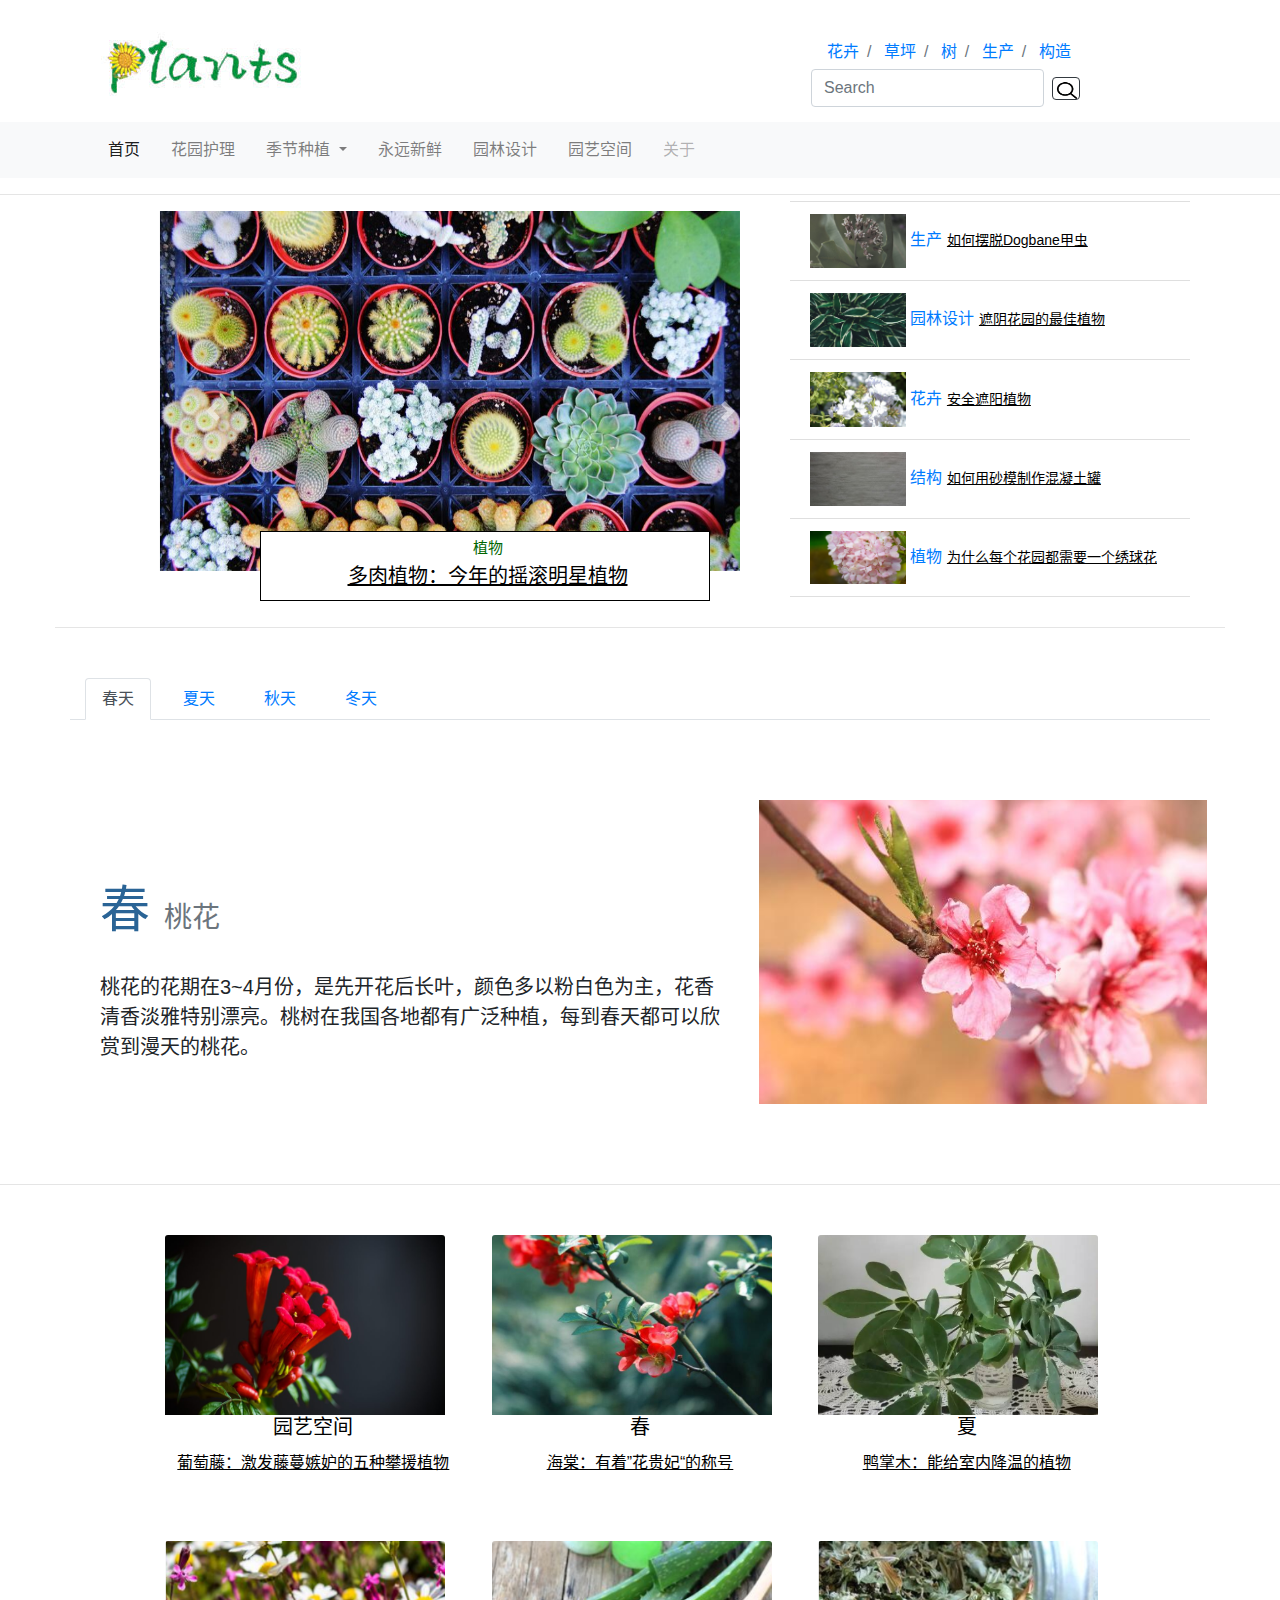
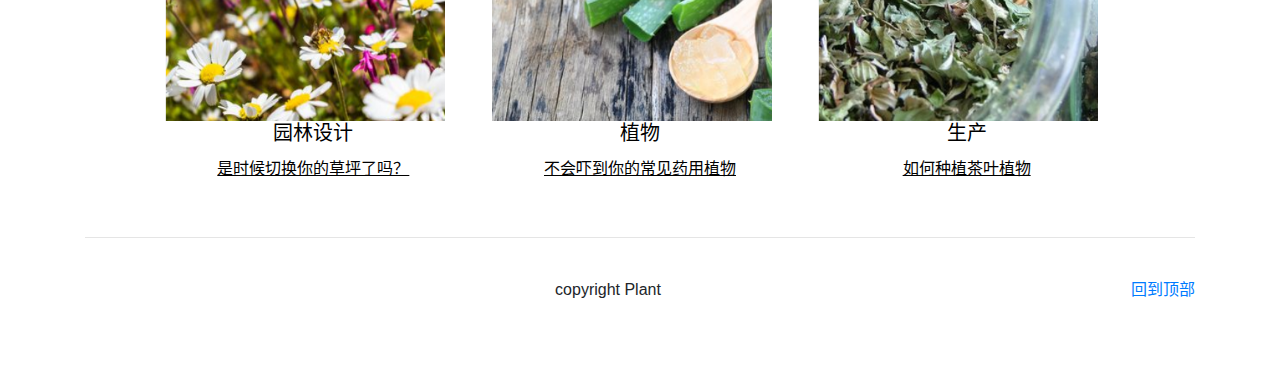
<file: index.html>
<!doctype html>
<html lang="zh-cn">

<head>
	<meta charset="utf-8">
	<meta name="viewport" content="width=device-width, initial-scale=1, shrink-to-fit=no">
	<title>Plants</title>
	<link rel="stylesheet" href="./css/bootstrap.min.css">
	<link rel="stylesheet" href="./css/index.css">
</head>
<body>
	<!--标题 -->
	<div class="title container">
		<img src="img/title.jpg" class="img-fluid" alt="Responsive img">
		<!--检索字 -->
		<div class="breadcrumb">
			<nav aria-label="breadcrumb">
				<ol class="breadcrumb ">
					<li class="breadcrumb-item">
						<a href="#">花卉</a>
					</li>
					<li class="breadcrumb-item">
						<a href="#">草坪</a>
					</li>
					<li class="breadcrumb-item active" aria-current="page">
						<a href="#">树</a>
					</li>
					<li class="breadcrumb-item">
						<a href="#">生产</a>
					</li>
					<li class="breadcrumb-item">
						<a href="#">构造</a>
					</li>
				</ol>
			</nav>
			<!--搜索框 -->
			<form class="form-inline my-2 my-lg-0">
				<input class="form-control mr-sm-2" type="search" placeholder="Search" aria-label="Search">
				<button class="btn btn-outline-dark my-2 my-sm-0 search" type="submit"><img src="img/search.png"
						class="search"></button>
			</form>
		</div>
	</div>
	<!--导航条 -->
	<nav class="navbar navbar-expand-lg navbar-light bg-light sticky-top">
		<!--导航条的折叠 -->
		<button class="navbar-toggler" type="button" data-toggle="collapse" data-target="#navbarSupportedContent"
			aria-controls="navbarSupportedContent" aria-expanded="false" aria-label="Toggle navigation">
			<span class="navbar-toggler-icon"></span>
		</button>
		<!--导航条内容 -->
		<div class="collapse navbar-collapse container " id="navbarSupportedContent">
			<ul class="navbar-nav mr-auto">
				<li class="nav-item active">
					<a class="nav-link" href="#">首页<span class="sr-only">(current)</span></a>
				</li>
				<li class="nav-item">
					<a class="nav-link" href="#">花园护理</a>
				</li>
				<!--下拉菜单 -->
				<li class="nav-item dropdown">
					<a class="nav-link dropdown-toggle" href="#" id="navbarDropdown" role="button" data-toggle="dropdown"
						aria-haspopup="true" aria-expanded="false"> 季节种植 </a>
					<div class="dropdown-menu" aria-labelledby="navbarDropdown">
						<a class="dropdown-item" href="#spring">春</a>
						<a class="dropdown-item" href="#summer">夏</a>
						<a class="dropdown-item" href="#autumn">秋</a>
						<a class="dropdown-item" href="#winter">冬</a>
					</div>
				</li>
				<li class="nav-item">
					<a class="nav-link" href="#">永远新鲜</a>
				</li>
				<li class="nav-item">
					<a class="nav-link" href="#">园林设计</a>
				</li>
				<li class="nav-item">
					<a class="nav-link" href="#">园艺空间</a>
				</li>
				<li class="nav-item">
					<a class="nav-link disabled " href="#" data-toggle="modal" data-target="#about">关于</a>
				</li>
			</ul>
		</div>
	</nav>
	<hr>
	<!--大图片 -->
	<div id="carouselExampleInterval" class="carousel slide" data-ride="carousel">
		<div class="carousel-inner">
			<div class="carousel-item active" data-interval="100">
				<img src="img/1.jpg" class="t-picture " alt="...">
			</div>
			<div class="carousel-item" data-interval="2000">
				<img src="img/plants.jpg" class="t-picture " alt="...">
			</div>
			<div class="carousel-item" data-interval="2000">
				<img src="img/plants1.jpg" class="t-picture " alt="...">
			</div>
		</div>
		<a class="carousel-control-prev prev" href="#carouselExampleInterval" role="button" data-slide="prev">
			<span class="carousel-control-prev-icon " aria-hidden="true"></span>
			<span class="sr-only">Previous</span>
		</a>
		<a class="carousel-control-next" href="#carouselExampleInterval" role="button" data-slide="next">
			<span class="carousel-control-next-icon" aria-hidden="true"></span>
			<span class="sr-only">Next</span>
		</a>
		<div class="small-card">
			<p class="cardtitle">植物</p>
			<p class="cardtext">多肉植物：今年的摇滚明星植物</p>
		</div>
	</div>
	<!--列表组 -->
	<ul class="list-group list-group-flush list">
		<li class="list-group-item">
			<a href="#">
				<img src="img/2.png" class="title-picutre">
				<span class="cardtitle">生产</span>
				<span class="cardtext">如何摆脱Dogbane甲虫</span></li>
		</a>
		<li class="list-group-item">
			<a href="#">
				<img src="img/4.png" class="title-picutre">
				<span class="cardtitle">园林设计</span>
				<span class="cardtext">遮阴花园的最佳植物</span></li>
		</a>
		<li class="list-group-item">
			<a href="#">
				<img src="img/3.png" class="title-picutre">
				<span class="cardtitle">花卉</span>
				<span class="cardtext">安全遮阳植物</span></li>
		</a>
		<li class="list-group-item">
			<a href="#">
				<img src="img/5.png" class="title-picutre">
				<span class="cardtitle">结构</span>
				<span class="cardtext">如何用砂模制作混凝土罐</span></li>
		</a>
		<li class="list-group-item">
			<a href="#">
				<img src="img/6.png" class="title-picutre">
				<span class="cardtitle">植物</span>
				<span class="cardtext">为什么每个花园都需要一个绣球花</span></li>
		</a>
	</ul>
	<!--分割线 -->
	<hr class="container">
	<!--标签页跳转 -->
	<ul class="nav nav-tabs container " id="myTab" role="tablist">
		<li class="nav-item">
			<a class="nav-link active" id="spring-tab" data-toggle="tab" href="#spring" role="tab" aria-controls="spring"
				aria-selected="true">春天</a>
		</li>
		<li class="nav-item">
			<a class="nav-link" id="summer-tab" data-toggle="tab" href="#summer" role="tab" aria-controls="summer"
				aria-selected="false">夏天</a>
		</li>
		<li class="nav-item">
			<a class="nav-link" id="autumn-tab" data-toggle="tab" href="#autumn" role="tab" aria-controls="autumn"
				aria-selected="false">秋天</a>
		</li>
		<li class="nav-item">
			<a class="nav-link" id="winter-tab" data-toggle="tab" href="#winter" role="tab" aria-controls="winter"
				aria-selected="false">冬天</a>
		</li>
	</ul>
	<!--标签页内容 -->
	<div class="tab-content container" id="myTabContent">
		<!--第一个内容 -->
		<div class="tab-pane fade show active" id="spring" role="tabpanel" aria-labelledby="spring-tab">
			<div class="row feature">
				<div class="col-sm-7">
					<h2 class="feature-heading">春 <span class="text-muted">桃花</span></h2>
					<br>
					<p class="lead">桃花的花期在3~4月份，是先开花后长叶，颜色多以粉白色为主，花香清香淡雅特别漂亮。桃树在我国各地都有广泛种植，每到春天都可以欣赏到漫天的桃花。</p>
				</div>
				<div class="col-sm-5">
					<img class="feature-img img-responsive" src="img/spring.png" alt="spring">
				</div>
			</div>
		</div>
		<!--第二个内容 -->
		<div class="tab-pane fade" id="summer" role="tabpanel" aria-labelledby="summer-tab">
			<div class="row feature">
				<div class="col-md-5">
					<img class="feature-img img-responsive" src="img/summer.png" alt="summer">
				</div>
				<div class="col-md-7">
					<h2 class="feature-heading">夏 <span class="text-muted">向日葵</span>
					</h2>
					<br>
					<p class="lead">花期7-9月，这个大家都很熟悉了，它因为花朵会向着太阳而得名。现在有矮化品种的向日葵叫做“小熊向日葵”，比较适合阳台种植。</p>
				</div>
			</div>
		</div>
		<!--第三个内容 -->
		<div class="tab-pane fade" id="autumn" role="tabpanel" aria-labelledby="autumn-tab">
			<div class="row feature">
				<div class="col-md-7">
					<h2 class="feature-heading">秋 <span class="text-muted">昙花</span></h2>
					<br>
					<p class="lead">原产南非、墨西哥等地，属附生性仙人掌科植物。昙花可以增加室内的负离子含量。它花期虽然很短，但是开花的时候美丽高贵，清香四溢。昙花享有“月下美人”之誉。</p>
				</div>
				<div class="col-md-5">
					<img class="feature-img img-responsive" src="img/autumn.png" alt="autumn">
				</div>
			</div>
		</div>
		<!--第四个内容 -->
		<div class="tab-pane fade" id="winter" role="tabpanel" aria-labelledby="winter-tab">
			<div class="row feature">
				<div class="col-md-5">
					<img class="feature-img img-responsive" src="img/winter.png" alt="winter">
				</div>
				<div class="col-md-7">
					<h2 class="feature-heading">冬 <span class="text-muted">玉簪</span>
					</h2>
					<br>
					<p class="lead">耐0℃低温。喜阴植物，露天栽植以不受阳光直射的遮荫处为好；冬季入室，可在0-5℃的冷房内过冬，翌年春季再换盆、分株。</p>
				</div>
			</div>
		</div>
	</div>
	<!--分割线 -->
	<hr class="divider">
	<!--卡片信息 -->
	<div class="row">
		<div class="col-md-4">
			<a href="#">
				<div class=" rounded ">
					<img src="img/p1.png" class="card-img-top card-picture" alt="...">
					<div class="body-card">
						<h5 class="card-title">园艺空间</h5>
						<p class="cardtext">葡萄藤：激发藤蔓嫉妒的五种攀援植物</p>
					</div>
				</div>
			</a>
		</div>
		<div class="col-md-4">
			<a href="#">
				<div class=" rounded ">
					<img src="img/p2.png" class="card-img-top card-picture" alt="...">
					<div class="body-card">
						<h5 class="card-title">春</h5>
						<p class="cardtext">海棠：有着”花贵妃“的称号 </p>
					</div>
				</div>
			</a>
		</div>
		<div class="col-md-4">
			<div class="rounded ">
				<a href="#">
					<img src="img/p3.png" class="card-img-top card-picture" alt="...">
					<div class="body-card">
						<h5 class="card-title">夏</h5>
						<p class="cardtext">鸭掌木：能给室内降温的植物 </p>
					</div>
				</a>
			</div>
		</div>
	</div>
	<!--第二行信息 -->
	<div class="row">
		<div class="col-md-4">
			<div class=" rounded ">
				<a href="#">
					<img src="img/p4.png" class="card-img-top card-picture" alt="...">
					<div class="body-card">
						<h5 class="card-title">园林设计</h5>
						<p class="cardtext">是时候切换你的草坪了吗？ </p>
					</div>
				</a>
			</div>
		</div>
		<div class="col-md-4">
			<div class="rounded ">
				<a href="#">
					<img src="img/p5.png" class="card-img-top card-picture" alt="...">
					<div class="body-card">
						<h5 class="card-title">植物</h5>
						<p class="cardtext">不会吓到你的常见药用植物 </p>
					</div>
				</a>
			</div>
		</div>
		<div class="col-md-4">
			<div class=" rounded ">
				<a href="#">
					<img src="img/p6.png" class="card-img-top card-picture" alt="...">
					<div class="body-card">
						<h5 class="card-title">生产</h5>
						<p class="cardtext">如何种植茶叶植物 </p>
					</div>
				</a>
			</div>
		</div>
	</div>
	<!--底部 -->
	<div class="container">
		<hr class="divide">
		<footer>
			<p class="top">
				<a href="#top">回到顶部</a>
			</p>
			<p id="copy">copyright Plant</p>
		</footer>
	</div>
	<!--弹出框 -->
	<div class="modal fade" id="about" tabindex="-1" role="dialog" aria-labelledby="exampleModalLabel" aria-hidden="true">
		<div class="modal-dialog modal-dialog-centered" role="document">
			<div class="modal-content">
				<div class="modal-header">
					<h5 class="modal-title" id="exampleModalLabel">关于</h5>
					<button type="button" class="close" data-dismiss="modal" aria-label="Close">
						<span aria-hidden="true">&times;</span>
					</button>
				</div>
				<div class="modal-body">
					&nbsp;&nbsp;Plants为您提供专业的植物信息、植物图片、植物养殖方法,植物花语等内容。Plants是目前国内最专业的植物网站。关注Plants您会有意想不到的收获。 </div>
				<div class="modal-footer">
					<button type="button" class="btn btn-secondary" data-dismiss="modal">了解了</button>
				</div>
			</div>
		</div>
	</div>
	<script src="./js/jquery-3.3.1.min.js"></script>
	<script src="./js/popper.min.js"></script>
	<script src="./js/bootstrap.min.js"></script>
	<script>
		$(document).ready(function (e) {
			$("#navbarSupportedContent  .dropdown-menu a").click(function () {
				var href = $(this).attr("href")
				$("#myTab a[href='" + href + "']").tab("show");
			})
		});
	</script>
</body>

</html>
</file>
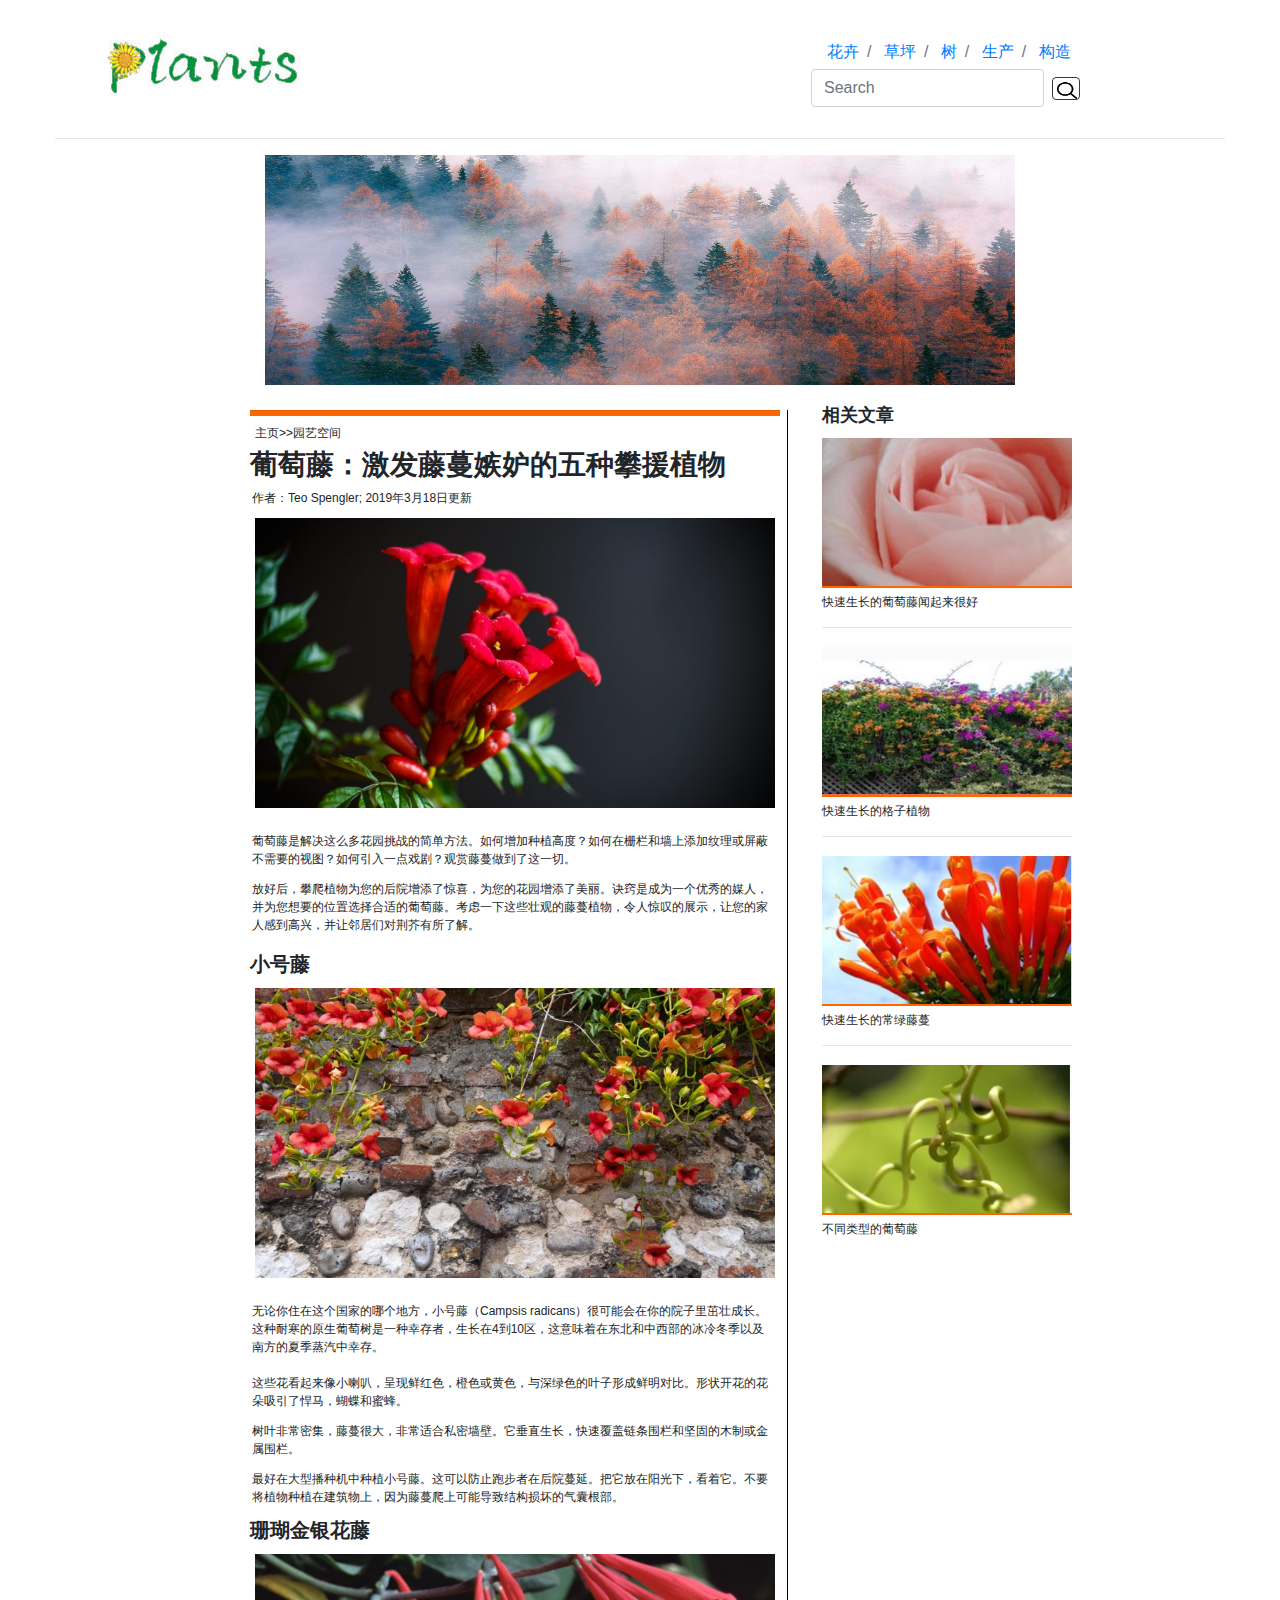
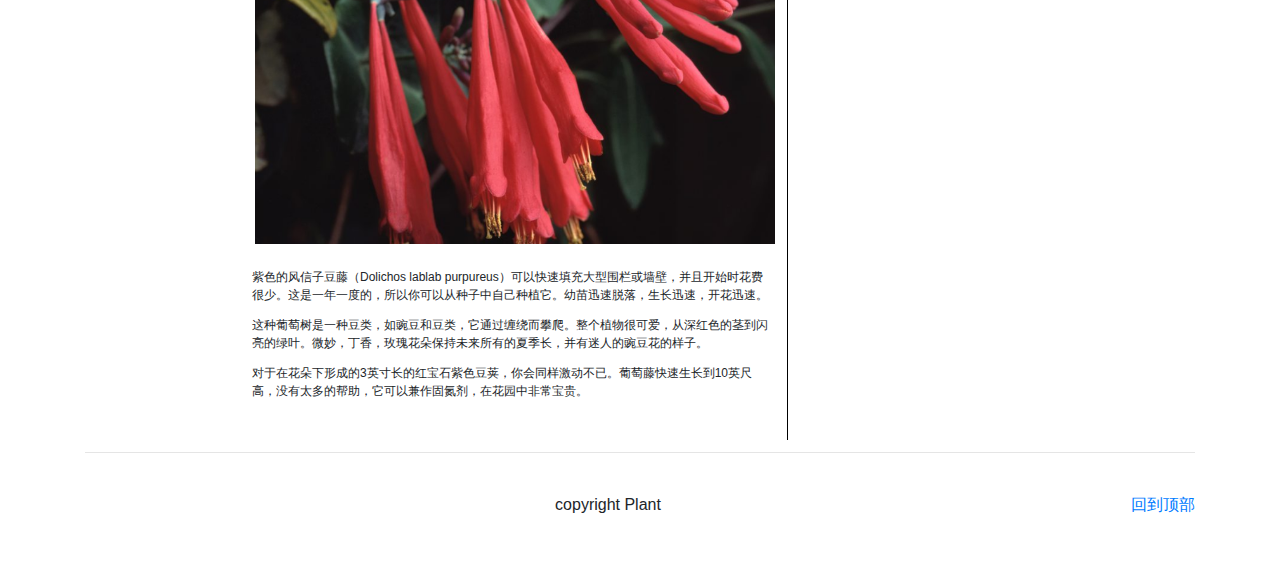
<file: paging-1.html>
<!doctype html>
<html>

<head>
	<meta charset="utf-8">
	<title>Plants</title>
	<link rel="stylesheet" href="./css/bootstrap.min.css">
</head>
<style>
	body {
		margin-bottom: 50px;
	}

	.navbar {
		color: #F90;
	}

	.form {
		float: right;
		padding-top: 70px;
	}

	.title .search {
		width: 28px;
		height: 23px;
		padding-left: 0px;
		padding-top: 0px;
	}

	.title .breadcrumb {
		width: 400px;
		height: 25px;
		background-color: #FFF;
		float: right;
		padding-bottom: 0px;
		margin-top: 8px;
	}

	.picture {
		width: 50rem;
		text-align: center;
	}

	.picture img {
		width: 750px;
		height: 230px;
	}

	#second-container {
		width: 500px;
		height: 5px;
		background-color: #F60;
		float: left;
		margin-top: 25px;
		margin-left: 250px;
	}

	.c-p1 {
		position: absolute;
		font-size: 12px;
		left: 240px;
		margin-top: 15px;
	}

	.c-p2 {
		position: absolute;
		font-size: 12px;
		left: 237px;
		margin-top: -25px;
	}

	.c-p3 {
		width: 550px;
		position: absolute;
		font-size: 12px;
		left: 237px;
	}

	.c-h3 {
		margin-top: 15px;
		font-weight: bold;
		margin-left: 235px;
	}

	.c-h4 {
		margin-left: 235px;
		font-weight: bold;
	}

	.main-picture img {
		width: 520px;
		height: 290px;
		margin-top: -20px;
		margin-left: 170px;
	}

	.chizhi {
		width: 1px;
		background-color: #000000;
		float: right;
		position: absolute;
		top: 410px;
		left: 787px;
		height: 1630px;
	}

	.right-intro {
		float: right;
		position: absolute;
		top: 405px;
		right: 208px;
	}

	.right-intro h5 {
		font-weight: bold;
		font-size: 18px;
	}

	.right-intro .first img {
		margin-top: -21px;
		width: 250px;
		height: 150px;
		border-bottom: #FF6600 solid 2px;
	}

	.right-intro .first p {
		font-size: 12px;
		margin-top: 5px;
	}

	.divide {
		margin: 40px 0;
	}

	.top {
		float: right;
	}

	#copy {
		text-align: center;
	}
</style>

<body>
	<!--首页标题 -->
	<div class="title container">
		<img src="img/title.jpg" class="img-fluid" alt="Responsive img">
		<!--检索字 -->
		<div class="breadcrumb">
			<nav aria-label="breadcrumb">
				<ol class="breadcrumb ">
					<li class="breadcrumb-item">
						<a href="#">花卉</a>
					</li>
					<li class="breadcrumb-item">
						<a href="#">草坪</a>
					</li>
					<li class="breadcrumb-item active" aria-current="page">
						<a href="#">树</a>
					</li>
					<li class="breadcrumb-item">
						<a href="#">生产</a>
					</li>
					<li class="breadcrumb-item">
						<a href="#">构造</a>
					</li>
				</ol>
			</nav>
			<!--搜索框 -->
			<form class="form-inline my-2 my-lg-0">
				<input class="form-control mr-sm-2" type="search" placeholder="Search" aria-label="Search">
				<button class="btn btn-outline-dark my-2 my-sm-0 search" type="submit"><img src="img/search.png"
						class="search"></button>
			</form>
		</div>
	</div>
	<!--分割线 -->
	<hr class="container">
	<!--左边内容-->
	<div class="left-intro">
		<!--大图片 -->
		<div class="picture container"><img src="img/tree-1.jpg">
		</div>
		<!--分割线 -->
		<hr class="container" id="second-container">
		<br>
		<!--小标题 -->
		<p class="container c-p1">主页>>园艺空间</p>
		<br>
		<!--大标题 -->
		<h3 class="container c-h3">葡萄藤：激发藤蔓嫉妒的五种攀援植物</h3>
		<br>
		<!--小标题 -->
		<p class="container c-p2">作者：Teo Spengler; 2019年3月18日更新</p>
		<br>
		<!--主图片 -->
		<div class="main-picture container">
			<img src="img/p1.png">
		</div>
		<br>
		<!--介绍文字 -->
		<div class="introduce">
			<p class="container c-p3">葡萄藤是解决这么多花园挑战的简单方法。如何增加种植高度？如何在栅栏和墙上添加纹理或屏蔽不需要的视图？如何引入一点戏剧？观赏藤蔓做到了这一切。</p>
			<br></br>
			<p class="container c-p3">
				放好后，攀爬植物为您的后院增添了惊喜，为您的花园增添了美丽。诀窍是成为一个优秀的媒人，并为您想要的位置选择合适的葡萄藤。考虑一下这些壮观的藤蔓植物，令人惊叹的展示，让您的家人感到高兴，并让邻居们对荆芥有所了解。</p>
			<br><br><br>
			<!--小标题-->
			<h5 class="container c-h4">小号藤</h5>
			<br />
		</div>
		<!--副图片 -->
		<div class="main-picture container">
			<img src="img/p7.png">
		</div>
		<br>
		<!--介绍文字 -->
		<div class="introduce">
			<p class="container c-p3">无论你住在这个国家的哪个地方，小号藤（Campsis
				radicans）很可能会在你的院子里茁壮成长。这种耐寒的原生葡萄树是一种幸存者，生长在4到10区，这意味着在东北和中西部的冰冷冬季以及南方的夏季蒸汽中幸存。</p>
			<br /><br /><br />
			<p class="container c-p3">这些花看起来像小喇叭，呈现鲜红色，橙色或黄色，与深绿色的叶子形成鲜明对比。形状开花的花朵吸引了悍马，蝴蝶和蜜蜂。</p>
			<br></br>
			<p class="container c-p3">树叶非常密集，藤蔓很大，非常适合私密墙壁。它垂直生长，快速覆盖链条围栏和坚固的木制或金属围栏。</p>
			<br></br>
			<p class="container c-p3">最好在大型播种机中种植小号藤。这可以防止跑步者在后院蔓延。把它放在阳光下，看着它。不要将植物种植在建筑物上，因为藤蔓爬上可能导致结构损坏的气囊根部。</p>
			<br></br>
		</div>
		<!--小标题-->
		<h5 class="container c-h4">珊瑚金银花藤</h5>
		<br />
		<!--副图片 -->
		<div class="main-picture container">
			<img src="img/p8.png">
		</div>
		<br>
		<!--介绍文字 -->
		<div class="introduce">
			<p class="container c-p3">紫色的风信子豆藤（Dolichos lablab
				purpureus）可以快速填充大型围栏或墙壁，并且开始时花费很少。这是一年一度的，所以你可以从种子中自己种植它。幼苗迅速脱落，生长迅速，开花迅速。</p>
			<br /><br />
			<p class="container c-p3">这种葡萄树是一种豆类，如豌豆和豆类，它通过缠绕而攀爬。整个植物很可爱，从深红色的茎到闪亮的绿叶。微妙，丁香，玫瑰花朵保持未来所有的夏季长，并有迷人的豌豆花的样子。</p>
			<br></br>
			<p class="container c-p3">对于在花朵下形成的3英寸长的红宝石紫色豆荚，你会同样激动不已。葡萄藤快速生长到10英尺高，没有太多的帮助，它可以兼作固氮剂，在花园中非常宝贵。</p>
			<br></br>
		</div>
	</div>
	<!--垂直分割线-->
	<div class="chizhi"></div>
	<!--右边内容-->
	<div class="right-intro">
		<!--第一-->
		<div class="first">
			<h5>相关文章</h5>
			<br />
			<img src="img/p9.png" />
			<br />
			<p>快速生长的葡萄藤闻起来很好</p>
		</div>
		<hr>
		<div class="first">
			<br />
			<img src="img/p10.png" />
			<br />
			<p>快速生长的格子植物</p>
		</div>
		<hr>
		<div class="first">
			<br />
			<img src="img/p11.png" />
			<br />
			<p>快速生长的常绿藤蔓</p>
		</div>
		<hr>
		<div class="first">
			<br />
			<img src="img/p12.png" />
			<br />
			<p>不同类型的葡萄藤</p>
		</div>
	</div>
	<!--底部 -->
	<div class="container footer">
		<hr class="divide">
		<footer>
			<p class="top">
				<a href="#top">回到顶部</a>
			</p>
			<p id="copy">copyright Plant</p>
		</footer>
	</div>
	<script src="./js/jquery-3.3.1.min.js"></script>
	<script src="./js/popper.min.js"></script>
	<script src="./js/bootstrap.min.js"></script>
</body>

</html>
</file>
<file: css/index.css>
body {
  padding-bottom: 50px;
}

.navbar {
  color: #F90;
}

.form {
  float: right;
  padding-top: 70px;
}

.search {
  width: 28px;
  height: 23px;
  padding-left: 0px;
  padding-top: 0px;
}

.breadcrumb {
  width: 400px;
  height: 25px;
  background-color: #FFF;
  float: right;
  padding-bottom: 0px;
  margin-top: 8px;
}

.nav-item {
  padding-left: 15px;
  color: #FFF;
}

.t-picture {
  width: 580px;
  height: 360px;
  margin-left: 80px;
}

.list-group-item:before {
  content: "";
  height: 70%;
  background: #000;
  margin-left: 20px;
  position: absolute;
  top: 15%;
  left: 2%;
  opacity: 0;
  transition: all 500ms cubic-bezier(0.47, 0, 0.745, 0.715) 0s;
}

.list-group-item:hover:before {
  width: 6rem;
  left: 0;
  opacity: 0.5;
}

.carousel {
  width: 700px;
  height: 400px;
  margin-left: 80px;
}

.carousel .prev {
  margin-left: 80px;
}

.carousel .small-card {
  border: 1px solid #000;
  width: 450px;
  height: 70px;
  position: relative;
  left: 180px;
  top: -40px;
  line-height: 12px;
  padding-top: 10px;
  padding-left: 5px;
  background-color: #FFF;
  text-align: center;
}

.carousel .cardtitle {
  font-size: 15px;
  color: #060;
}

.carousel .cardtext {
  font-size: 20px;
  color: #000;
  text-decoration: underline;
}

.list {
  position: relative;
  top: -410px;
  float: right;
  margin-right: 90px;
  width: 400px;
  height: 0px;
}

.list-group-item .title-picutre {
  width: 6rem;
}

.list-group-item {
  line-height: 12px;
}

.list-group-item .cardtext {
  color: #000;
  font-size: 14px;
  text-decoration: underline;
}

.divider {
  margin: 50px 0;
}

#myTab {
  margin-top: 50px;
}

.feature {
  padding: 30px 0;
}

.feature-img {
  width: 28rem;
}

.feature-heading {
  font-size: 50px;
  color: #2a6496;
  margin-top: 80px;
}

.feature-heading .text-muted {
  font-size: 28px;
}

.card {
  width: 16rem;
}

.card-picture {
  height: 180px;
  width: 280px;
}

#myTabContent .row {
  margin-right: -20px;
  margin-left: 0px;
}

.row {
  margin: 50px 150px 0 150px;
}

.col-md-4:before {
  content: "";
  width: 40%;
  height: 70%;
  background: #000;
  margin-left: 15px;
  position: absolute;
  top: 0;
  left: 30%;
  opacity: 0;
  transition: all 500ms cubic-bezier(0.47, 0, 0.745, 0.715) 0s;
}

.col-md-4:hover:before {
  width: 17.5rem;
  left: 0;
  opacity: 0.5;
}

.body-card {
  color: #000;
  text-align: center;
}

.body-card .cardtext {
  text-decoration: underline;
}

.divide {
  margin: 40px 0;
}

.top {
  float: right;
}

#copy {
  text-align: center;
}

dropdown:hover .dropdown-menu {
  display: block;
}
</file>
